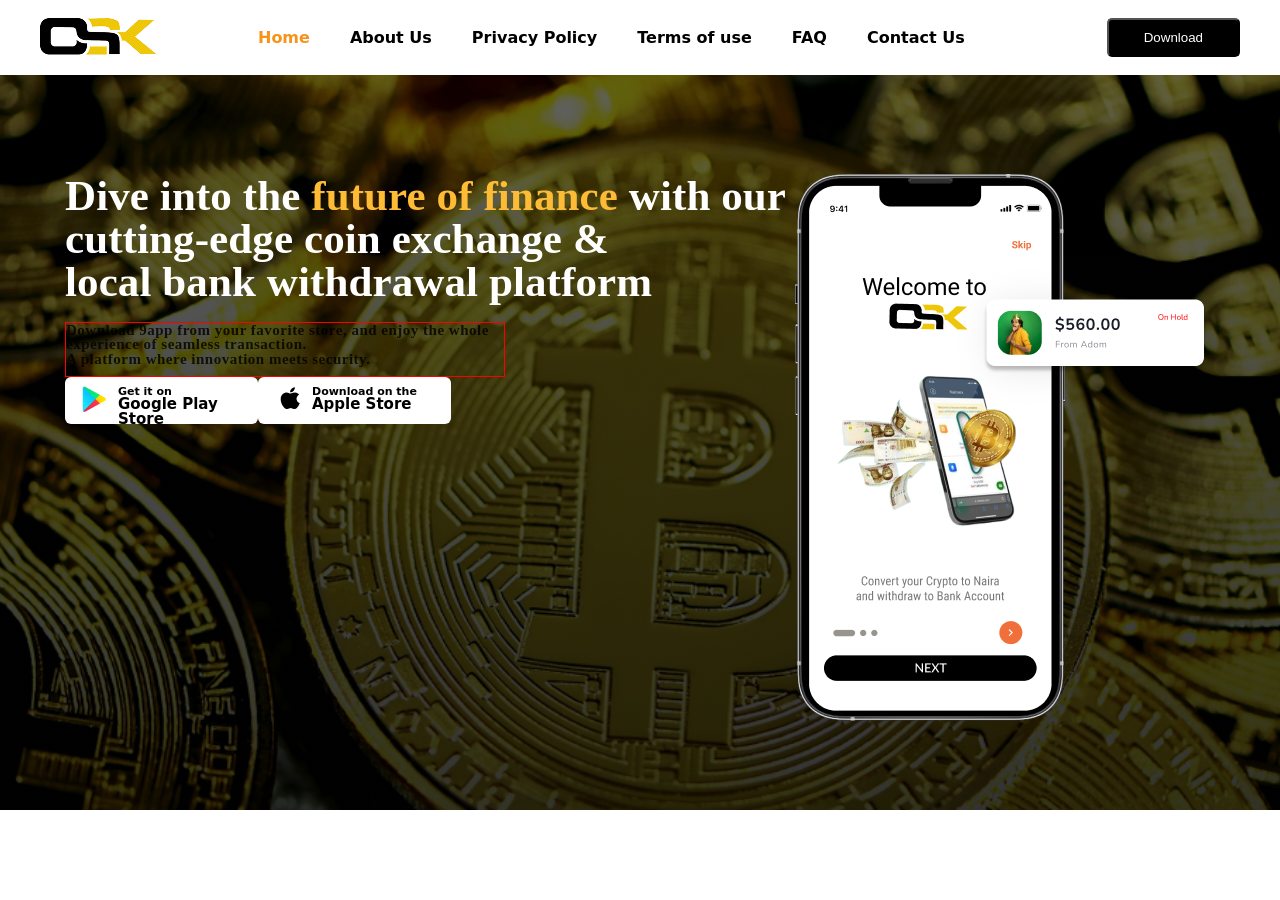
<file: index.html>
<!DOCTYPE html>
<html lang="en">
<head>
    <meta charset="UTF-8">
    <meta name="viewport" content="width=device-width, initial-scale=1.0">
    <link rel="stylesheet" href="style.css">
    <title>Landing Page</title>
</head>
<body>
    <header>
        <nav>
        <label for="Logo" class="logo"><img src="/Media/logo.png" alt=""></label>
        <ul>
            <li><a href="#" id="home">Home</a></li>
            <li><a href="#">About Us</a></li>
            <li><a href="#">Privacy Policy</a></li>
            <li><a href="#">Terms of use</a></li>
            <li><a href="#">FAQ</a></li>
            <li><a href="#">Contact Us</a></li>
            <li><a href="#"></a></li>
        </ul>
        <button class="btn">Download</button>
        <label for="" class="menu" onclick="Showside()">
        <i class="fa-solid fa-bars"></i>
        </label>

        <ul class="side-bar">
            <i class="fa-solid fa-xmark" onclick="hide()"></i>
            <li><a href="#" id="home">Home</a></li>
            <li><a href="#">About Us</a></li>
            <li><a href="#">Privacy Policy</a></li>
            <li><a href="#">Terms of use</a></li>
            <li><a href="#">FAQ</a></li>
            <li><a href="#">Contact Us</a></li>
            <button class="btn2">Download</button>
        </ul>
    </nav>
    <script>
        function Showside(){
            document.querySelector('.side-bar').style.display = 'flex';
        }

        function hide(){
            document.querySelector('.side-bar').style.display = 'none';
        }
    </script>
    </header>

    <div class="background"></div>
    <main>
        <div>
            <div class="dive">
            <h2>Dive into the <span>future of finance</span> with our cutting-edge coin exchange & <br>local bank withdrawal platform</h2>
            <p>Download 9app from your favorite store, and enjoy the whole experience of seamless transaction. <br>A platform where innovation meets security. </p> 
            </div>

            <div class="section">
            <div class="app">
        <div>
            <img src="/images/google_play.png" alt="playstore">
        </div>
        
        <div class="playstore">
           <p class="get"> Get it on</p>
           <p id="store">Google Play Store</p>
        </div>
        </div>

        <div class="apple">
            <div>
                <img src="/images/apple.png" alt="apple">
            </div>

            <div class="download">
                <p class="the">Download on the</p>
                <p class="second">Apple Store</p>
            </div>
        </div>
    </div>
    </div>

        <div class="phone">
            <img src="/images/Group 1000004721.png" alt="phone">
        </div>
    </main>
</body>
</html>
</file>
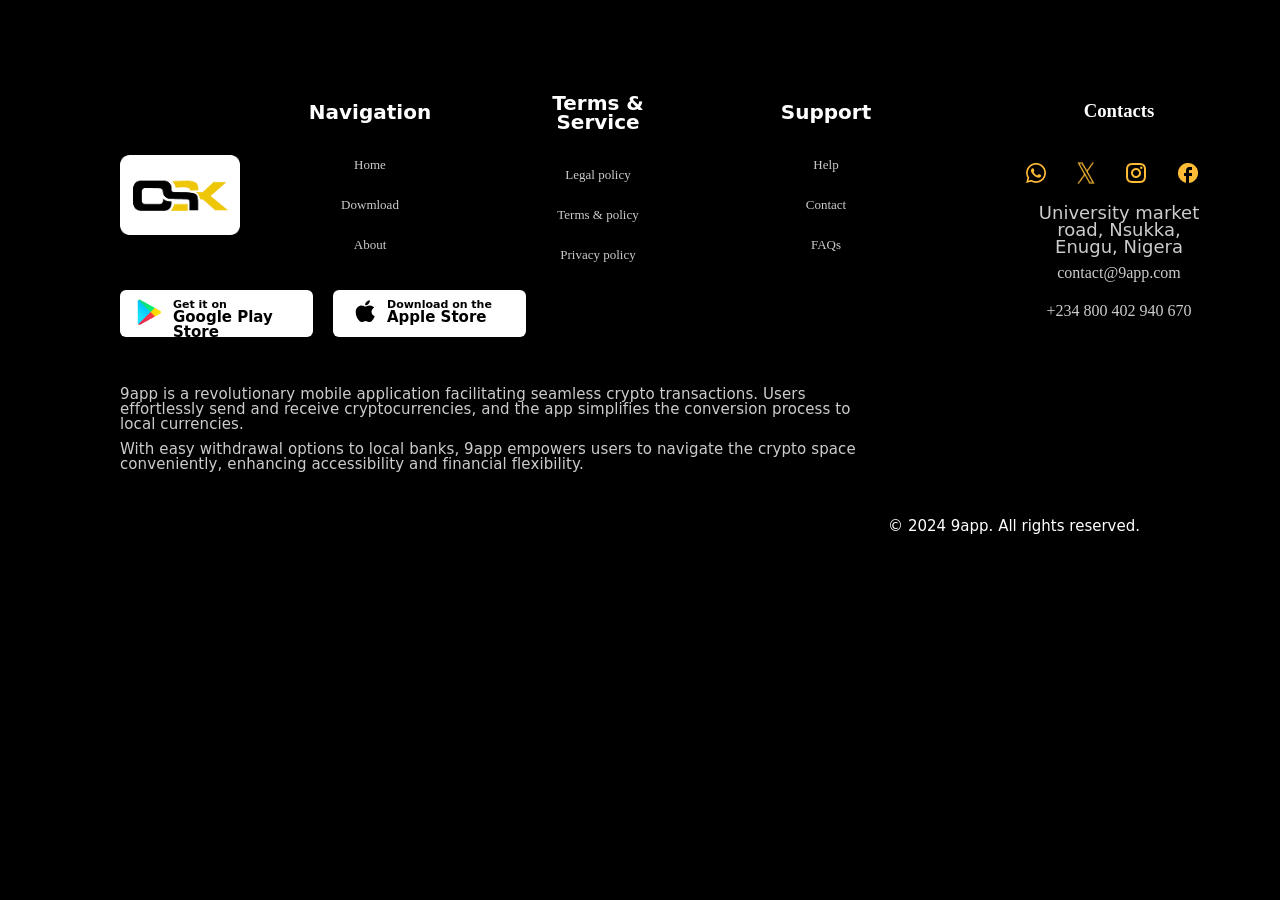
<file: footer.html>
<!DOCTYPE html>
<html lang="en">
<head>
    <meta charset="UTF-8">
    <meta name="viewport" content="width=device-width, initial-scale=1.0">
    <link rel="stylesheet" href="/css page/footer.css">
    <title>footer</title>
</head>
<body>

    <p></p>
    
    <header>

    </header>
    
    

    <footer>
        
        <nav>
            <div class="logo">
              <img src="/images/Group 1000004785.png" alt="">
            </div> 

            <div class="container">
        <div class="navigation">
            <h3>Navigation</h3>
            <li><a href="#">Home</a></li>
            <li><a href="#">Dowmload</a></li>
            <li><a href="#">About</a></li>
        </div>

        <div class="terms">
            <h3>Terms & Service</h3>
            <li><a href="#">Legal policy</a></li>
            <li><a href="#">Terms & policy</a></li>
            <li><a href="#">Privacy policy</a></li>
        </div>

        <div class="support">
            <h3>Support</h3>
            <li><a href="#">Help</a></li>
            <li><a href="#">Contact</a></li>
            <li><a href="#">FAQs</a></li>
        </div>
        </div>
        </nav>

        <div class="contact">
            <h3>Contacts</h3>

            <div class="social">
                <img src="/images/ic_sharp-whatsapp.png" alt="whatsapp">
                <img src="/images/pajamas_twitter.png" alt="twitter">
                <img src="/images/ri_instagram-line.png" alt="instagram">
                <img src="/images/ic_sharp-facebook.png" alt="facebook">
            </div>

            <div class="words">
                <h5>University market road, Nsukka, Enugu, Nigera</h5>
                <p>contact@9app.com</p>
                <p class="num">+234 800 402 940 670</p>
            </div>
            
        </div>

       <section>
        <div class="app">
        <div>
            <img src="/images/google_play.png" alt="playstore">
        </div>
        
        <div class="playstore">
           <p class="get"> Get it on</p>
           <p id="store">Google Play Store</p>
        </div>
        </div>

        <div class="apple">
            <div>
                <img src="/images/apple.png" alt="apple">
            </div>

            <div class="download">
                <p class="the">Download on the</p>
                <p class="second">Apple Store</p>
            </div>
        </div>
       </section>

       <div class="mobile">
        <p> 9app is a revolutionary mobile application facilitating seamless crypto transactions. Users effortlessly send and receive cryptocurrencies, and the app simplifies the conversion process to local currencies. <br> </p>
        <p class="easy">
            With easy withdrawal options to local banks, 9app empowers users to navigate the crypto space conveniently, enhancing accessibility and financial flexibility.
        </p>
       </div>

       <div class="ending">
       <p>
         © 2024 9app. All rights reserved.
       </p>
       </div>
    </footer>

</body>
</html>
</file>
<file: style.css>
*{
    margin: 0;
    padding: 0;
    box-sizing: border-box;
}
body{
    font-family: sans-serif;
}
nav{
    padding: 0 40px;
    height: 75px;
    width: 100%;
    background-color: white;
    font-family: system-ui, -apple-system, BlinkMacSystemFont, 'Segoe UI', 'Roboto', Oxygen, Ubuntu, Cantarell, Open Sans, Helvetica Neue, sans-serif;
    display: flex;
    justify-content: space-between;
    align-items: center;
}
.logo{
    font-size: 50px;
    color: blue;
}
ul{
    list-style: none;
    display: flex;
    gap: 40px;
}
ul>li>a{
    text-decoration: none;
    color: black;
    font-size: 16px;
    font-weight: 700;
}
nav a:hover{
    background-color: gray;
}

#home{
    color: rgba(247, 147, 26, 1);
}
.btn{
    background-color: black;
    padding: 10px 35px;
    color: white;
    border-radius: 5px;
}
.btn2{
    background-color: black;
    padding: 10px 35px;
    color: white;
    border-radius: 5px;
}
.menu{
    font-size: 30px;
    cursor: pointer;
    display: none;
}
.side-bar{
    position: fixed;
    top: 0;
    right: 0;
    padding-top: 15px;
    height: 100vh;
    width: 250px;
    background-color: white;
    backdrop-filter: blur(10px);
    flex-direction: column;
    align-items: center;
    justify-content: flex-start;
    display: none;
}
.side-bar>:nth-child(1){
    font-size: 30px;
    cursor: pointer;
}
.side-bar li {
    width: 100%;
}
.side-bar li a{
    padding: 15px;
    width: 200px;
}

.background{
    background-image: linear-gradient(rgba(0, 0, 0, 0.6), rgba(0, 0.6, 0, 0.8)), url(/images/Frame\ 6216.png);
    top: 0;
    left: 0;
    height: 90vh;
    background-repeat: no-repeat;
    background-size: cover;
    background-position: center;
    position: fixed;
    width: 100%;
    z-index: -2;
}


main{
    display: flex;
    flex-direction: row;
    position: relative;
    z-index: 1;
    color: rgba(255, 255, 255, 1);
    margin-top: 99px;
    margin-left: 65px;
}


.dive h2{
    width: 730px;
    height: 148px;
    font-family: 'Roboto';
    font-weight: 700;
    font-style: bold;
    font-size: 43px;
    line-height: 100%;
    letter-spacing: 0.1px;
    
}

.dive span{
    color: rgba(254, 187, 54, 1);
}

.dive p{
    border: 1px red solid;
    width: 440px;
    height: 55px;
    font-family: 'Roboto';
    font-style: bold;
    font-weight: 600;
    font-size: 15px;
    line-height: 95%;
    letter-spacing: 0.5px;
    color: rgba(0, 0, 0, 0.8);
}

.section{
    display: flex;
    gap: 0px;
}

.app{
    display: flex;
    gap: 11px;
    border: 1px #FFFFFF solid;
    width: 193px;
    height: 47px;
    /* margin-left: 120px;
    margin-top: -45px; */
    color: rgba(0, 0, 0, 1);
   background-color: rgba(255, 255, 255, 1);
   border-style: none;
   border-radius: 6px;
}

.app img{
    margin-left: 10px;
    margin-top: 6px;
}

.playstore{
    margin-top: 10px;
}
.get{
    font-family: system-ui, -apple-system, BlinkMacSystemFont, 'Segoe UI', 'Roboto', Oxygen, Ubuntu, Cantarell, 'Open Sans', 'Helvetica Neue', sans-serif;
    font-weight: 700;
    font-size: 11px;
    line-height: 95%;
}

#store{
    width: 150px;
    margin-right: 54px;
    font-family: system-ui, -apple-system, BlinkMacSystemFont, 'Segoe UI', 'Roboto', Oxygen, Ubuntu, Cantarell, 'Open Sans', 'Helvetica Neue', sans-serif;
    font-weight: 600;
    font-size: 15px;
    line-height: 95%;
}

.apple{
    display: flex;
    border: 1px #FFFFFF solid;
    width: 193px;
    height: 47px;
    /* margin-left: 20px;
    margin-top: -45px; */
    color: rgba(0, 0, 0, 1);
   background-color: rgba(255, 255, 255, 1);
   border-style: none;
   border-radius: 6px;
}

.apple img{
    margin-left: 10px;
}

.download{
    /* margin-right: 15px; */
    margin-top: 10px;
}

.the{
    font-family: system-ui, -apple-system, BlinkMacSystemFont, 'Segoe UI', 'Roboto', Oxygen, Ubuntu, Cantarell, 'Open Sans', 'Helvetica Neue', sans-serif;
    font-weight: 700;
    font-size: 11px;
    line-height: 95%;
}

.second{
     width: 150px;
    margin-right: 54px;
    font-family: system-ui, -apple-system, BlinkMacSystemFont, 'Segoe UI', 'Roboto', Oxygen, Ubuntu, Cantarell, 'Open Sans', 'Helvetica Neue', sans-serif;
    font-weight: 600;
    font-size: 15px;
    line-height: 95%;
}
</file>
<file: css page/footer.css>
*{
    margin: 0;
    padding: 0;
    box-sizing: border-box;
}

body{
    background-color: #000000;
    color: #FFFFFF;
    display: flex;
    flex-direction: column;
}



.logo{
    display: flex;
    width: 157px;
   margin-left: 120px;
   margin-top: 100px;
}

.logo img{
    width: 120px;
    height: 80px;
}

nav {
    display: flex;
    align-items: center;
    justify-content: space-between;
    gap: 40px;
}

.container{
    display: flex;
    height: 200px;
    align-items: center;
    justify-content: center;
    gap: 48px;
    /* border: 1px solid red; */
    margin-right: 650px;
    margin-top: 90px;
}

li{
    list-style-type: none;
    width: 180px;
    height: 40px;
    text-align: center;
    font-weight: 400;
    font-size: 13px;
}
li a{
    text-decoration: none;
    color: #FFFFFFCC;
    padding: 30px 20px;
}

.container h3{
    font-family: system-ui, -apple-system, BlinkMacSystemFont, 'Segoe UI', 'Roboto', Oxygen, Ubuntu, Cantarell, 'Open Sans', 'Helvetica Neue', sans-serif;
    text-align: center;
    padding-bottom: 35px;
    font-weight: 600;
    font-size: 20px;
    line-height: 95%;
    letter-spacing: 2%;
}

.contact{
    display: flex;
    flex-direction: column;
    /* border: 1px red solid; */
    width: 190px;
    height: 235px;
    text-align: center;
    gap: 19px;
    margin-left: 80%;
    margin-top: -190px;
}

.social{
    width: 183px;
    padding-top: 20px;
    display: flex;
    gap: 28px;
}

h5{
    width: 190px;
    height: 40px;
    font-family: system-ui, -apple-system, BlinkMacSystemFont, 'Segoe UI', Roboto, Oxygen, Ubuntu, Cantarell, 'Open Sans', 'Helvetica Neue', sans-serif;
    color: #FFFFFFCC;
    font-size: 18px;
    font-weight: 400;
    line-height: 95%;
    margin-bottom: 20px;
}

.words p{
    color: #FFFFFFCC;
}

.num{
    padding-top: 20px;
}

section{
    display: flex;
    gap: 0px;
}

.app{
    display: flex;
    gap: 11px;
    border: 1px #FFFFFF solid;
    width: 193px;
    height: 47px;
    margin-left: 120px;
    margin-top: -45px;
    color: rgba(0, 0, 0, 1);
   background-color: rgba(255, 255, 255, 1);
   border-style: none;
   border-radius: 6px;
}

.app img{
    margin-left: 10px;
    margin-top: 6px;
}

.playstore{
    margin-top: 10px;
}
.get{
    font-family: system-ui, -apple-system, BlinkMacSystemFont, 'Segoe UI', 'Roboto', Oxygen, Ubuntu, Cantarell, 'Open Sans', 'Helvetica Neue', sans-serif;
    font-weight: 700;
    font-size: 11px;
    line-height: 95%;
}

#store{
    width: 150px;
    margin-right: 54px;
    font-family: system-ui, -apple-system, BlinkMacSystemFont, 'Segoe UI', 'Roboto', Oxygen, Ubuntu, Cantarell, 'Open Sans', 'Helvetica Neue', sans-serif;
    font-weight: 600;
    font-size: 15px;
    line-height: 95%;
}

.apple{
    display: flex;
    border: 1px #FFFFFF solid;
    width: 193px;
    height: 47px;
    margin-left: 20px;
    margin-top: -45px;
    color: rgba(0, 0, 0, 1);
   background-color: rgba(255, 255, 255, 1);
   border-style: none;
   border-radius: 6px;
}

.apple img{
    margin-left: 10px;
}

.download{
    /* margin-right: 15px; */
    margin-top: 10px;
}

.the{
    font-family: system-ui, -apple-system, BlinkMacSystemFont, 'Segoe UI', 'Roboto', Oxygen, Ubuntu, Cantarell, 'Open Sans', 'Helvetica Neue', sans-serif;
    font-weight: 700;
    font-size: 11px;
    line-height: 95%;
}

.second{
     width: 150px;
    margin-right: 54px;
    font-family: system-ui, -apple-system, BlinkMacSystemFont, 'Segoe UI', 'Roboto', Oxygen, Ubuntu, Cantarell, 'Open Sans', 'Helvetica Neue', sans-serif;
    font-weight: 600;
    font-size: 15px;
    line-height: 95%;
}

.mobile{
    width: 750px;
    height: 82px;
    margin-top: 50px;
    margin-left: 120px;
    font-family: system-ui, -apple-system, BlinkMacSystemFont, 'Segoe UI', 'Roboto', Oxygen, Ubuntu, Cantarell, 'Open Sans', 'Helvetica Neue', sans-serif;
    font-weight: 400;
    color: rgba(255, 255, 255, 0.8);
    font-size: 15px;
    line-height: 100%;
    letter-spacing: 0.1px;
}

.easy{
    padding-top: 10px;
}

.ending{
    text-align: right;
    margin-right: 140px;
    margin-top: 50px;
    color: rgba(255, 255, 255, 1);
    font-family: system-ui, -apple-system, BlinkMacSystemFont, 'Segoe UI', 'Roboto', Oxygen, Ubuntu, Cantarell, 'Open Sans', 'Helvetica Neue', sans-serif;
    font-weight: 400;
    font-size: 15px;
    line-height: 100%;

}

@media (max-width: 980px) {
    body{
        flex-direction: column;
        align-items: center;
        padding: 20px;
    }

    .logo{ 
        margin: 40px auto 20px;
        justify-content: center;
    }

    nav{
        flex-direction: column;
        gap: 20px;
        align-items: center;
    }

    .container{
        flex-direction: column;
        margin: 40px auto;
        height: auto;
        gap: 24px;
    }

    li{
        width: auto;
        font-size: 14px;
    }

    .contact {
        margin: 40px auto;
        align-items: center;
        text-align: center;
        width: 100%;
        height: auto;
    }

    .social{
        justify-content: center;
        flex-wrap: wrap;
    }

    .app, .apple{
        flex-direction: column;
        gap: 1px;
        align-items: center;
        justify-content: center;
        width: 49%;
        height: 11vh;
        min-height: 100px;
        margin: 20px auto 10px;
        padding: 10px;
        border-radius: 6px;
    }

    .app img, .apple img{
        width: 35px;
        height: auto;
         margin-top: 40px;
    }

    .playstore, .download{
        padding: 0;
        margin-bottom: 45px;
    }

    .get, .the{
        font-size: 12px;
        text-align: center;
    }

    #store, .second{
       text-align: center;
       width: 100%;
       margin: 0;
    }

    .mobile{
        width: 100%;
        margin: 20px auto;
        text-align: center;
        font-size: 16px;
    }

    .ending{
        text-align: center;
        margin: 30px auto;
        font-size: 12px;
        padding: 60px;
    }
}
</file>
